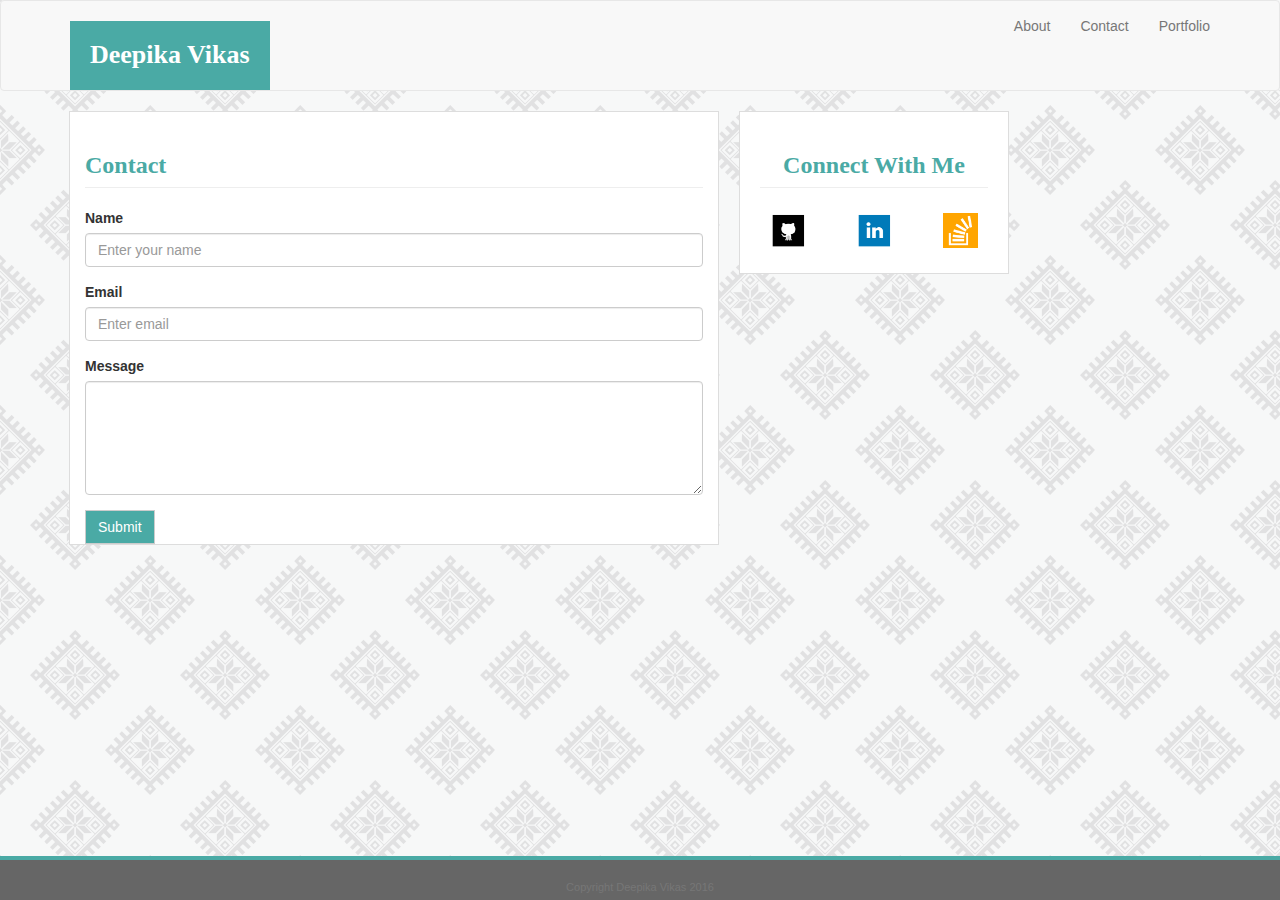
<file: contact.html>
<!DOCTYPE html>
<html lang="en">

<head>
    <title>Deepika Vikas - Portfolio</title>
    <meta charset="utf-8">
    <meta name="viewport" content="width=device-width, initial-scale=1">
    <link rel="stylesheet" href="https://maxcdn.bootstrapcdn.com/bootstrap/3.3.7/css/bootstrap.min.css">
    <script src="https://ajax.googleapis.com/ajax/libs/jquery/3.1.1/jquery.min.js"></script>
    <script src="https://maxcdn.bootstrapcdn.com/bootstrap/3.3.7/js/bootstrap.min.js"></script>
    <link rel="stylesheet" type="text/css" href="./assets/css/style.css">
</head>

<body background="./assets/images/eight_horns.png">
    <nav class="navbar navbar-default">
        <div class="container">
            <h2 class="name_display">Deepika Vikas</h2>
            <ul class="nav navbar-nav navbar-right">
                <li><a href="index.html">About</a></li>
                <li><a href="contact.html">Contact</a></li>
                <li><a href="portfolio.html">Portfolio<span class="sr-only">(current)</span></a></li>
            </ul>
        </div>
    </nav>
    <div class="container" class="wrapper" style="margin-bottom: 20px;">
        <div class="row">
            <div class="col-md-8 content_background">
                <h3 class="page-header contentheading">Contact</h3>
                <form>
                    <div class="form-group">
                        <label for="pwd">Name</label>
                        <input type="name" class="form-control" id="name" placeholder="Enter your name">
                    </div>
                    <div class="form-group">
                        <label for="email">Email</label>
                        <input type="email" class="form-control" id="email" placeholder="Enter email">
                    </div>
                    <div class="form-group">
                        <label for="email">Message</label>
                        <textarea class="form-control" rows="5" id="message"></textarea>
                    </div>
                    
                    <button type="submit" class="btn btn-default">Submit</button>
                </form>
            </div>
            <div class="col-md-4 sidebar">
                <h3 class="page-header contentheading">Connect With Me</h3>
                <div class="row">
                    <div class="col-md-4">
                        <a id="github_logo" href="https://github.com/Dpiks" target="_blank">
                            <img src="./assets/images/github_logo.png" id="logo_size" alt="github_logo">
                        </a>
                    </div>
                    <div class="col-md-4">
                        <a href="https://www.linkedin.com/in/deepika-vikas-5585b798" target="_blank">
                            <img src="./assets/images/linkedin_logo.png" id="logo_size" alt="linkedin_logo">
                        </a>
                    </div>
                    <div class="col-md-4">
                        <a href="http://stackoverflow.com/users/6951760/deepika-vikas" target="_blank">
                            <img src="./assets/images/stackoverflow_logo.png" id="logo_size" alt="stackoverflow_logo">
                        </a>
                    </div>
                </div>
            </div>
        </div>
    </div>
    <!-- footer -->
    <div class="container">
        <div class="row">
            <div class="col-md-12">
                <footer class="footer">
                    <div class="container">
                        <p class="text-muted">Copyright Deepika Vikas 2016</p>
                    </div>
                </footer>
            </div>
        </div>
        <div class="push"></div>
    </div>
</body>

</html>
</file>
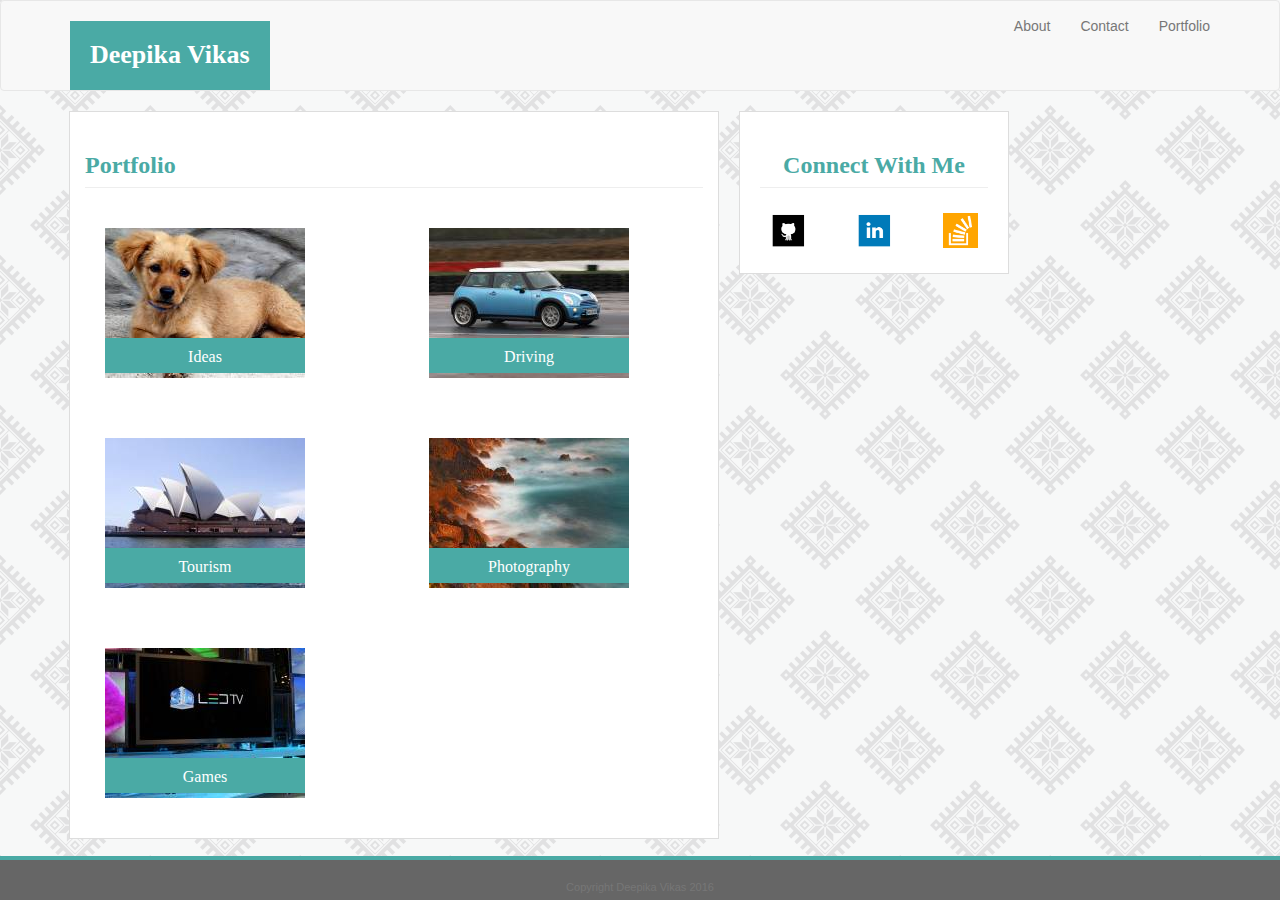
<file: portfolio.html>
<!DOCTYPE html>
<html lang="en">

<head>
    <title>Deepika Vikas - Portfolio</title>
    <meta charset="utf-8">
    <meta name="viewport" content="width=device-width, initial-scale=1">
    <link rel="stylesheet" href="https://maxcdn.bootstrapcdn.com/bootstrap/3.3.7/css/bootstrap.min.css">
    <script src="https://ajax.googleapis.com/ajax/libs/jquery/3.1.1/jquery.min.js"></script>
    <script src="https://maxcdn.bootstrapcdn.com/bootstrap/3.3.7/js/bootstrap.min.js"></script>
    <link rel="stylesheet" type="text/css" href="./assets/css/style.css">
</head>

<body>
    <nav class="navbar navbar-default">
        <div class="container">
            <h2 class="name_display">Deepika Vikas</h2>
            <ul class="nav navbar-nav navbar-right">
                <li><a href="index.html">About</a></li>
                <li><a href="contact.html">Contact</a></li>
                <li><a href="portfolio.html">Portfolio<span class="sr-only">(current)</span></a></li>
            </ul>
        </div>
    </nav>
    <div class="container" class="wrapper" style="margin-bottom: 20px;">
        <div class="row">
            <div class="col-md-8 content_background">
                <h3 class="page-header contentheading">Portfolio</h3>
                <div class="row">
                    <div class="col-md-6">
                        <section class="image-wrapper">
                            <a href="_blank"><img src="./assets/images/abstract.jpg" alt="image of ideas" class="hover-outline"></a>
                            <h3 class="h3_width">Ideas</h3>
                        </section>
                    </div>
                    <div class="col-md-6">
                        <section class="image-wrapper">
                            <a href="_blank"><img src="./assets/images/bluecar.jpg" alt="image of ideas" class="hover-outline"></a>
                            <h3 class="h3_width">Driving</h3>
                        </section>
                    </div>
                </div>
                <div class="row">
                    <div class="col-md-6">
                        <section class="image-wrapper">
                            <a href="_blank"><img src="./assets/images/city.jpg" alt="image of ideas" class="hover-outline"></a>
                            <h3 class="h3_width">Tourism</h3>
                        </section>
                    </div>
                    <div class="col-md-6">
                        <section class="image-wrapper">
                            <a href="_blank"><img src="./assets/images/flower.jpg" alt="image of ideas" class="hover-outline"></a>
                            <h3 class="h3_width">Photography</h3>
                        </section>
                    </div>
                    <div class="col-md-6">
                        <section class="image-wrapper">
                            <a href="_blank"><img src="./assets/images/ipad.jpg" alt="image of ideas" class="hover-outline"></a>
                            <h3 class="h3_width">Games</h3>
                        </section>
                    </div>

                </div>
            </div>
            <div class="col-md-4 sidebar">
                <h3 class="page-header contentheading">Connect With Me</h3>
                <div class="row">
                    <div class="col-md-4">
                        <a id="github_logo" href="https://github.com/Dpiks" target="_blank">
                            <img src="./assets/images/github_logo.png" id="logo_size" alt="github_logo">
                        </a>
                    </div>
                    <div class="col-md-4">
                        <a href="https://www.linkedin.com/in/deepika-vikas-5585b798" target="_blank">
                            <img src="./assets/images/linkedin_logo.png" id="logo_size" alt="linkedin_logo">
                        </a>
                    </div>
                    <div class="col-md-4">
                        <a href="http://stackoverflow.com/users/6951760/deepika-vikas" target="_blank">
                            <img src="./assets/images/stackoverflow_logo.png" id="logo_size" alt="stackoverflow_logo">
                        </a>
                    </div>
                </div>
            </div>
        </div>
        <div class="push"></div>
    </div>
    <!-- footer -->
    <div class="container">
        <div class="row">
            <div class="col-md-12">
                <footer class="footer">
                    <div class="container">
                        <p class="text-muted">Copyright Deepika Vikas 2016</p>
                    </div>
                </footer>
            </div>
        </div>
    </div>
</body>

</html>
</file>
<file: assets/css/style.css>
.name_display {
    max-width: 250px;
    background-color: #4aaaa5;
    margin-bottom: 0px;
    font-family: 'Georgia', Times, Times New Roman, serif;
    font-size: 26px;
    padding: 20px;
    color: #ffffff;
    font-weight: bold;
    text-align: center;
    display: inline-block;
}

.contentheading {
    color: #4aaaa5;
    font-family: 'Georgia', Times, Times New Roman, serif;
}

body {
    font: 'Arial', 'Helvetica Neue', Helvetica, sans-serif;
    background-color: #eeeeee;
    background-image: url("../images/eight_horns.png");
}

.content_background {
    background-color: #ffffff;
    width: 650px;
    border: #dddddd solid 1px;
    margin-left: 1em;
}

#logo_size {
    height: 45px;
    width: 45px;
    padding: 5px;
}

.image-wrapper {
    position: relative;
    float: center;
    width: 180px;
    padding: 20px;
    text-align: center;
    margin-bottom: 20px;
}

.image-wrapper h3 {
    position: absolute;
    bottom: 15px;
    padding: 10px;
    margin-bottom: 10px;
    margin-top: 0px;
}

.h3_width {
    padding-left: 20px;
    width: 200px;
    background-color: #4aaaa5;
    height: 35px;
    text-align: center;
    font-family: 'Georgia', Times, Times New Roman, serif;
    color: #ffffff;
    margin-left: 0px;
    font-size: 16px;
    padding-bottom: 25px;
}

.container {
    
}

.footer {
    text-align: center;
    background-color: #666666;
    padding: 20px;
    border-top: #4aaaa5 solid 4px;
    font-family: 'Arial', 'Helvetica Neue', Helvetica, sans-serif;
    font-size: 11px;
    color: #ffffff;
    height: 35px;
    position: fixed;
    bottom: 0;
    left: 0;
    right: 0;
    margin-top: 20px;
}

html {
    height: 100%;
}

body {
    position: relative;
    height: 100%;
}

.btn-default {
    background-color: #4aaaa5;
}

.btn {
    border-radius: 0px;
    color: #ffffff;
}

.sidebar {
    background-color: #ffffff;
    max-width: 270px;
    padding: 20px;
    text-align: center;
    margin-left: 20px;
    margin-right: 0px;
    border: #dddddd solid 1px;
    padding-top: 0px;
}

.page-header {
    font-weight: bolder;
}

.wrapper {
    min-height: 100%;
    height: auto !important;
    height: 100%;
    margin: 0 auto -4em;
}

.push {
    height: 35px;
}
</file>
